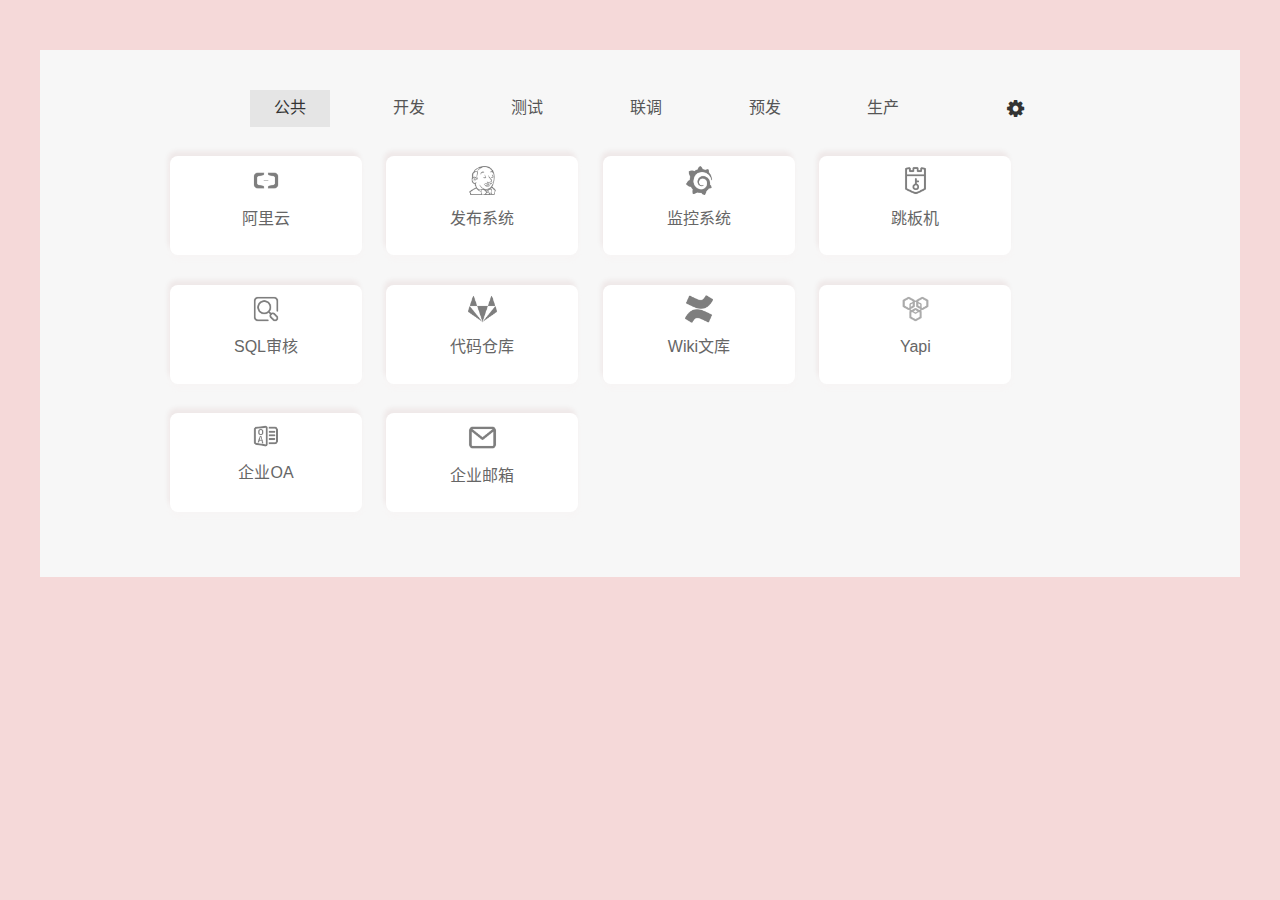
<file: index.html>
<html lang="zh-CN">

<head>
  <title>Alan导航</title>
  <meta charset="utf-8">
  <meta content="width=device-width,initial-scale=1,maximum-scale=1" name="viewport">
  <meta content="jsthon" name="author">
  <meta content="网站导航" name="description">
  <meta content="导航,常用网站" name="keywords">
  <link href="assets/img/common/icon_64.png" rel="shortcut icon" type="image/png">
  <link href="assets/img/common/icon_64.png" rel="apple-touch-icon">
  <!-- 合并css -->
  <link rel="stylesheet" href="assets/css/merge.min.css">
  <!-- <link rel="stylesheet" href="assets/css/coffee.min.css"> -->
</head>
<!-- 修改modal的模板 -->
<script type="text/template" id="modify_template">
    标题<input type="text" id="modify_title" class="text-field" placeholder="标题" value="{title}">
    描述<input type="text" id="modify_desc" class="text-field" placeholder="描述" value="{desc}">
    url<input type="text" id="modify_url" class="text-field" placeholder="https://" value="{url}">
    <select id="modify_tag" value={tag_value}>{tag_options}</select>
</script>
<!-- 在栏目名前加了个icon -->
<style>
  .info ul li img{
    width: 12px;
    height: 10px;
    position: relative;
    top: 11px;
    margin-right: 3px;
    opacity: 0.5;
  }
    .info ul li:first-child{
    /*background-color: red;*/
    overflow: hidden;
    width: auto;
  }
</style>

<body>
  <div id="site-main">
    <div id="jsi-flying-fish-container" class="container" style="width: 100%"></div>
    <div id="main-overlay" class=""></div>
    <!-- <header></header> -->
    <div class="works">
      <div class="work-link" style="opacity: 1;">
        <div class="container">
          <div class="tab">
            <span class="common active">公共</span>
            <span class="dev">开发</span>
            <span class="test">测试</span>
            <span class="sat">联调</span>
            <span class="pre">预发</span>
            <span class="prod">生产</span>
            <i class="icon-cog" id="setting-icon"></i>
          </div>
          <div class="info" style=""></div>
        </div>
      </div>
    </div>
    <select id="tmp_tag" style="display: none"></select>
    <div id="commonHtml" style="display: none">
      <div class="card-list">
        <div class="card-min cus-scroll">
          <div class="thumbnail">
            <div class="thumbnail"><img src="assets/img/common/ali.png" /></div>
            <div class="thumbnail">
              <a href="_" target="_blank">阿里云</a>
            </div>
          </div>
        </div>
        <div class="card-min cus-scroll">
          <div class="thumbnail">
            <div class="thumbnail"><img src="assets/img/common/jenkins.png" /></div>
            <a href="_" target="_blank">发布系统</a>
          </div>
        </div>
        <div class="card-min cus-scroll">
          <div class="thumbnail">
            <div class="thumbnail"><img src="assets/img/common/grafana.png" /></div>
            <a href="_" target="_blank">监控系统</a>
          </div>
        </div>
        <div class="card-min cus-scroll">
          <div class="thumbnail">
            <div class="thumbnail"><img src="assets/img/common/jumpserver.png" /></div>
            <a href="_" target="_blank">跳板机</a>
          </div>
        </div>
        <div class="card-min cus-scroll">
          <div class="thumbnail">
            <div class="thumbnail"><img src="assets/img/common/yearning.png" /></div>
            <a href="_" target="_blank">SQL审核</a>
          </div>
        </div>
        <div class="card-min cus-scroll">
          <div class="thumbnail">
            <div class="thumbnail"><img src="assets/img/common/gitlab.png" /></div>
            <a href="_" target="_blank">代码仓库</a>
          </div>
        </div>
        <div class="card-min cus-scroll">
          <div class="thumbnail">
            <div class="thumbnail"><img src="assets/img/common/confluence.png" /></div>
            <a href="_" target="_blank">Wiki文库</a>
          </div>
        </div>
        <div class="card-min cus-scroll">
          <div class="thumbnail">
            <div class="thumbnail"><img src="assets/img/common/yapi.png" /></div>
            <a href="_" target="_blank">Yapi</a>
          </div>
        </div>
        <div class="card-min cus-scroll">
          <div class="thumbnail">
            <div class="thumbnail"><img src="assets/img/common/oa.png" /></div>
            <a href="_" target="_blank">企业OA</a>
          </div>
        </div>
        <div class="card-min cus-scroll">
          <div class="thumbnail">
            <div class="thumbnail"><img src="assets/img/common/mail.png" /></div>
            <a href="_" target="_blank">企业邮箱</a>
          </div>
        </div>
      </div>
    </div>
    <div id="devHtml" style="display: none">
      <ul>
        <li>🥲开发环境</li>
        <li data-toggle="tooltip" title="Apollo" desc="Apollo">
          <a href="_" target="_blank">配置中心</a>
        </li>
        <li data-toggle="tooltip" title="Eureka" desc="Eureka">
          <a href="_" target="_blank">注册中心</a>
        </li>
        <li data-toggle="tooltip" title="xxl-Job" desc="xxl-Job">
          <a href="_" target="_blank">定时任务</a>
        </li>
        <li data-toggle="tooltip" title="KafkaManager" desc="KafkaManager">
          <a href="_" target="_blank">Kafka控制台</a>
        </li>
        <li data-toggle="tooltip" title="Pinpoint" desc="Pinpoint">
          <a href="_" target="_blank">链路追踪</a>
        </li>
        <li data-toggle="tooltip" title="ELK" desc="ELK">
          <a href="_" target="_blank">日志平台</a>
        </li>
      </ul>
      <ul>
        <li>-------------</li>
        <li data-toggle="tooltip" title="AlerterManager" desc="AlerterManager">
          <a href="_" target="_blank">告警列表</a>
        </li>
        <li data-toggle="tooltip" title="Consul" desc="Consul">
          <a href="_" target="_blank">监控注册中心</a>
        </li>
      </ul>
    </div>
    <div id="testHtml" style="display: none">
      <ul>
        <!-- <li><img src="assets/img/common/icon_64.png">测试环境</li> -->
        <li>🥱测试环境</li>
      </ul>
    </div>
    <div id="satHtml" style="display: none">
      <ul>
        <!-- <li><img src="assets/img/common/icon_64.png">测试环境</li> -->
        <li>😒联调环境</li>
      </ul>
    </div>
    <div id="preHtml" style="display: none">
      <ul>
        <!-- <li><img src="assets/img/common/icon_64.png">测试环境</li> -->
        <li>🤔预发环境</li>
      </ul>
    </div>
    <div id="prodHtml" style="display: none">
      <ul>
        <!-- <li><img src="assets/img/common/icon_64.png">测试环境</li> -->
        <li>😆生产环境</li>
      </ul>
    </div>
    <!-- <footer id=site-footer>
      <div class=container>
        <div class=copy>© <span id=current-year>
            <script>
            document.getElementById("current-year").innerHTML = (new Date).getFullYear()

            </script>
          </span>&nbsp;Alan导航<br><a href=http://beian.miit.gov.cn/ target=_blank>湘ICP备xxx号</a><br>
        </div>
        <div class=social>
          <a href=https://github.com/uuorb target=_blank class=social-link><i class=icon-github-circled></i></a>
        </div>
      </div>
    </footer> -->
  </div>
  <!-- 合并js -->
  <script src="assets/scripts/merge.min.js"></script>  
  <script src="assets/scripts/myIndex.js"></script>
  <script src="assets/scripts/index.js"></script>
  <script src="assets/scripts/main.js"></script>
</body>
<style>
@media only screen and (max-width: 767px) {
  #sidebar_search_box input[type=text] {
    width: calc(100%)
  }
}

</style>

</html>
</file>
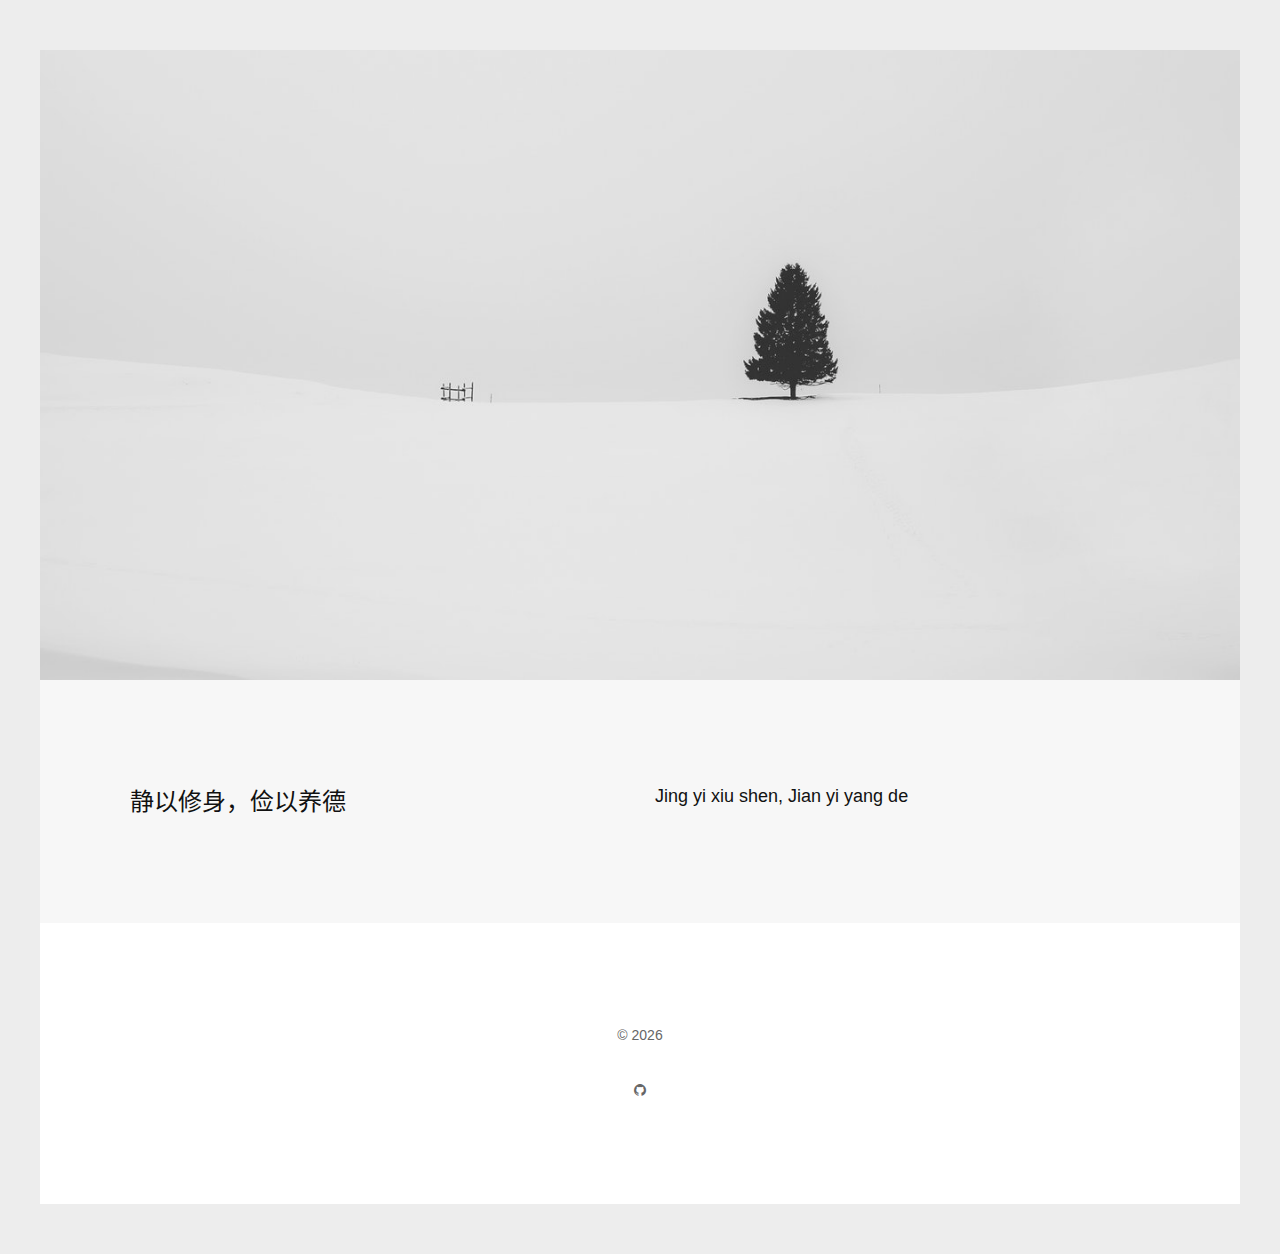
<file: about.html>
<!doctype html>
<html lang=zh-CN>
<title>About Alan</title>
<meta charset=utf-8>
<meta content="width=device-width,initial-scale=1,maximum-scale=1" name=viewport>
<meta content=jsthon name=author>
<meta content="About" name="description">
<meta content="bala,bala" name="keywords">
<link href="assets/css/style.css?v=q9s5du" rel=stylesheet>
<link href=assets/img/common/icon_64.png rel="shortcut icon" type=image/png> <link href=assets/img/common/icon_512.png rel=apple-touch-icon>
<div id=site-main>
  <div id=main-overlay></div>
  <header></header>
 <div>
    </div>
    <div class="hero" style="height: 682.5px;">
      <div class="hero-image imageBG" data-img="assets/img/index/thumb-1.jpg" style="background-size: cover; background-position: center center;"></div>
    </div>
    <div class="about grey-section">
      <div class="container">
        <div class="row">
          <div class="col-6 column">
            <h5>静以修身，俭以养德</h5>
            <!-- <h6>Jing yi xiu shen, Jian yi yang de</h6> -->
          </div>
          <div class="col-6 column">
            <h6>Jing yi xiu shen, Jian yi yang de</h6>
            <!-- <p>This a temp text</p> -->
          </div>
        </div>
      </div>
    </div>
  <footer id=site-footer>
    <div class=container>
      <div class=copy>© <span id=current-year>
          <script>
          document.getElementById("current-year").innerHTML = (new Date).getFullYear()

          </script>
        <!-- </span>&nbsp;备案信息<br><a href=http://beian.miit.gov.cn/ target=_blank>湘ICP备xxxx号</a></div> -->
      <div class=social>
        <a href=https://github.com/uuorb target=_blank class=social-link><i class=icon-github-circled></i></a>
    </div>
  </footer>
</div>
<script src="assets/scripts/main.js?v=v6ro80"></script>
</file>
<file: assets/css/style.css>
#modify_tag {
  border: 1px solid #d9d9d9;
  border-radius: 2px;
  border: 1px solid #ccc;
  /*padding-right:30px; */
  appearance: none;
  -moz-appearance: none;
  /* Firefox */
  -webkit-appearance: none;
  /* Safari and Chrome */
  background: url([data-uri])
    no-repeat 96% 57%;
  background-size: 3% 23%;
}

@media only screen and (max-width: 767px) {
  #sidebar_search_box input[type="text"] {
    width: calc(100%);
  }
}

#modify_tag::-ms-expand {
  display: none;
}

.note {
  float: right;
  background: #312c33;
  width: 10%;
  height: 40px;
  line-height: 40px;
  text-align: center;
  color: white;
  top: 20px;
  transform: translate(-50%, -50%);
  z-index: 999;
  cursor: pointer;
}

.card-list {
  width: 100%;
  text-align: center;
}

.card {
  overflow: hidden;
  overflow-y: auto;
  text-overflow: ellipsis;
  width: 45%;
  height: 40%;
  background: #ffffff;
  display: inline-block;
  margin: 20px 20px;
  border-radius: 12px;
  box-shadow: -2px -9px 20px rgb(115 7 7 / 6%), 0 6px 6px rgb(255 226 226 / 8%);
  box-sizing: border-box;
  padding: 30px;
  text-align: center;
}

.card-min {
  overflow: hidden;
  overflow-y: auto;
  text-overflow: ellipsis;
  width: 45%;
  height: 40%;
  background: #ffffff;
  display: inline-block;
  margin: 20px 20px;
  border-radius: 12px;
  box-shadow: -2px -9px 20px rgb(115 7 7 / 6%), 0 6px 6px rgb(255 226 226 / 8%);
  box-sizing: border-box;
  padding: 30px;
  text-align: center;
}

.thumbnail {
  margin: 0 0 20px;
}

.thumbnail img {
  max-height: 190px;
  zoom: 0.3;
  cursor: pointer;
  opacity: 0.5;
  transition: 0.5s;
  filter: url(assets/img/common/gray.svg#grayscale);

  -webkit-filter: grayscale(100%);
  -moz-filter: grayscale(100%);
  -ms-filter: grayscale(100%);
  -o-filter: grayscale(100%);
  filter: grayscale(100%);

  filter: gray;
}

.thumbnail img:hover {
  opacity: 1;
  -webkit-filter: grayscale(0%);
  -moz-filter: grayscale(0%);
  -ms-filter: grayscale(0%);
  -o-filter: grayscale(0%);
  filter: grayscale(0%);
}

.title {
  margin: 0 0 10px;
  /*color: #D18B49;  */
  color: #000;
  font-weight: bold;
  font-size: 24px;
  -webkit-transition: 0.5s ease;
  transition: 0.5s ease;
}

.description {
  /*height:40%;*/
  margin: 0 0 48px;
  text-align: left;
}

.description .description-item {
  border-bottom: 2px dashed #e5e5e5;
  padding: 10px;
  display: block;
}

.description .description-item * {
  display: inline;
  padding-right: 10px;
}

.description .description-item .description-item-title {
  -webkit-touch-callout: default;
  -webkit-touch-callout: default;
  -webkit-user-select: text;
  -khtml-user-select: text;
  -moz-user-select: text;
  -ms-user-select: text;
  user-select: text;
  font-weight: bold;
  font-size: 15px;
  color: #333;
}

.description .description-item .description-item-remain {
  float: right;
  font-size: 10px;
  text-align: center;
  padding-left: 10px;
  padding-right: 10px;
  color: #333;
  font-weight: bold;

  margin-top: 5px;
  border-radius: 5px;
  background: #e5e5e5;
}

.cus-scroll::-webkit-scrollbar {
  width: 10px;
  height: 10px;
}

.cus-scroll::-webkit-scrollbar-track {
  background: transparent;
  border-radius: 2px;
}

.cus-scroll::-webkit-scrollbar-thumb {
  background: transparent;
  /*border-radius:20px;*/
}

.cus-scroll::-webkit-scrollbar-thumb:hover {
  background: #333;
  border-radius: 10px;
}

.cus-scroll::-webkit-scrollbar-corner {
  background: #179a16;
}

.footer {
  display: -webkit-box;
  display: -webkit-flex;
  display: -ms-flexbox;
  display: flex;
  -webkit-box-orient: horizontal;
  -webkit-box-direction: normal;
  -webkit-flex-direction: row;
  -ms-flex-direction: row;
  flex-direction: row;
  -webkit-box-pack: justify;
  -webkit-justify-content: space-between;
  -ms-flex-pack: justify;
  justify-content: space-between;
  margin: 0 -12px -12px;
}

.text {
  position: absolute;
  top: 100%;
  left: 0;
  width: 100%;
  height: 0px;
  transition: 0.5s;
  overflow: hidden;
  outline: none;
  border: none;
  transition: 0.5s all;
}

.fa-times {
  position: absolute;
  top: calc(35%);
  left: 80%;
  font-size: 25px;
  transform: rotate(45deg);
  color: #fff;
  transition: 0.3s all;
  line-height: 50px;
}

#a {
  position: absolute;
  width: 40px;
  height: 40px;
  opacity: 0;
  right: 0px;
  z-index: 1;
  line-height: 50px;
}

.text textarea {
  height: 100%;
}

#a:checked ~ i {
  transform: rotate(270deg);
}

#a:checked ~ .text {
  height: 400px;
}

.noselect {
  -webkit-touch-callout: none;
  /* iOS Safari */
  -webkit-user-select: none;
  /* Chrome/Safari/Opera */
  -khtml-user-select: none;
  /* Konqueror */
  -moz-user-select: none;
  /* Firefox */
  -ms-user-select: none;
  /* Internet Explorer/Edge */
  user-select: none;
  /* Non-prefixed version, currently
  not supported by any browser */
}

@keyframes loading {
  to {
    -webkit-transform: rotate(360deg);
  }
}

@-webkit-keyframes loading {
  to {
    transform: rotate(360deg);
  }
}

html {
  overflow-y: scroll;
}

body {
  font-family: -apple-system, BlinkMacSystemFont, "Segoe UI", Roboto,
    "Helvetica Neue", Helvetica, "PingFang SC", "Hiragino Sans GB",
    "Microsoft YaHei", SimSun, sans-serif;
  color: #666;
  line-height: 1.8;
  background: #ededed;
  -webkit-transition: background-color 0.5s;
  transition: background-color 0.5s;
  -webkit-font-smoothing: antialiased;
}

*,
:after,
:before {
  margin: 0;
  padding: 0;
  outline: 0;
  border: 0;
  -webkit-box-sizing: border-box;
  -moz-box-sizing: border-box;
  box-sizing: border-box;
  -webkit-touch-callout: none;
  /* iOS Safari */
  -webkit-user-select: none;
  /* Chrome/Safari/Opera */
  -khtml-user-select: none;
  /* Konqueror */
  -moz-user-select: none;
  /* Firefox */
  -ms-user-select: none;
  /* Internet Explorer/Edge */
  user-select: none;
  /* Non-prefixed version, currently
  not supported by any browser */
}

::selection {
  color: #fff;
  background: #a5a5a5;
}

::-moz-selection {
  color: #fff;
  background: #a5a5a5;
}

.container {
  width: 85%;
  margin: 0 auto;
  position: relative;
}

.column {
  float: left;
  padding: 0 15px;
  position: relative;
}

.column:first-child {
  padding-left: 0;
}

.column:last-child {
  padding-right: 0;
}

.column.col-1 {
  width: 8.333%;
}

.column.col-2 {
  width: 16.666%;
}

.column.col-3 {
  width: 25%;
}

.column.col-4 {
  width: 33.333%;
}

.column.col-5 {
  width: 41.666%;
}

.column.col-6 {
  width: 50%;
}

.column.col-7 {
  width: 58.333%;
}

.column.col-8 {
  width: 66.666%;
}

.column.col-9 {
  width: 75%;
}

.column.col-10 {
  width: 83.333%;
}

.column.col-11 {
  width: 91.666%;
}

.column.col-12 {
  width: 100%;
}

.column.offset-by-1 {
  margin-left: 8.333%;
}

.column.offset-by-2 {
  margin-left: 16.666%;
}

.column.offset-by-3 {
  margin-left: 25%;
}

.column.offset-by-4 {
  margin-left: 33.333%;
}

.column.offset-by-5 {
  margin-left: 41.666%;
}

.column.offset-by-6 {
  margin-left: 50%;
}

.column.offset-by-7 {
  margin-left: 58.333%;
}

.column.offset-by-8 {
  margin-left: 66.666%;
}

.column.offset-by-9 {
  margin-left: 75%;
}

.column.offset-by-10 {
  margin-left: 83.333%;
}

.column.offset-by-11 {
  margin-left: 91.666%;
}

.row,
form,
p {
  margin-bottom: 30px;
}

#menu li:last-child,
.row:last-child,
form .row:last-child,
form:last-child,
h1:last-child,
h2:last-child,
h3:last-child,
h4:last-child,
h5:last-child,
h6:last-child,
p:last-child {
  margin-bottom: 0;
}

.clearfix::after,
.container::after,
.row::after {
  content: "";
  display: block;
  clear: both;
}

a {
  text-decoration: none;
  color: inherit;
  cursor: pointer;
  -webkit-tap-highlight-color: transparent;
}

a.link {
  color: #333;
}

a.link:hover {
  text-decoration: underline solid #333;
}

h1,
h2,
h3,
h4,
h5,
h6 {
  font-weight: 400;
  font-style: normal;
  color: #111;
  margin-bottom: 15px;
}

h1 {
  font-size: 50px;
}

h2 {
  font-size: 42px;
}

h3 {
  font-size: 36px;
}

h4 {
  font-size: 30px;
}

h5 {
  font-size: 24px;
}

h6 {
  font-size: 18px;
}

.headline .title.project-title,
form .row {
  margin-bottom: 30px;
}

input[type="email"],
input[type="number"],
input[type="password"],
input[type="search"],
input[type="tel"],
input[type="text"],
input[type="url"],
select {
  width: 100%;
  height: 46px;
  line-height: 26px;
  font-family: inherit;
  font-size: inherit;
  padding: 0 15px;
  color: #333;
  background: #fff;
  border-radius: 0;
  -webkit-appearance: none;
}

img,
textarea {
  max-width: 100%;
}

button,
input[type="button"],
input[type="reset"],
input[type="submit"],
textarea {
  height: 46px;
  font-family: inherit;
  font-size: inherit;
  border-radius: 0;
  -webkit-appearance: none;
}

textarea {
  width: 100%;
  line-height: 26px;
  background: #fff;
  min-height: 120px;
  color: #333;
  padding: 15px;
}

select {
  background-image: url('data:image/svg+xml;utf8,<svg xmlns="http://www.w3.org/2000/svg" width="9" height="12" viewBox="0 0 9 12"><path fill="#5e6c75" d="M0.722,4.823L-0.01,4.1,4.134-.01,4.866,0.716Zm7.555,0L9.01,4.1,4.866-.01l-0.732.726ZM0.722,7.177L-0.01,7.9,4.134,12.01l0.732-.726Zm7.555,0L9.01,7.9,4.866,12.01l-0.732-.726Z"/></svg>');
  background-repeat: no-repeat;
  background-position: right 1rem center;
}

button,
input[type="button"],
input[type="reset"],
input[type="submit"] {
  text-transform: uppercase;
  padding: 0 15px;
  cursor: pointer;
  color: #fff;
  background: #444;
  -webkit-transition: 0.2s;
  transition: 0.2s;
}

button:hover,
input[type="button"]:hover,
input[type="reset"]:hover,
input[type="submit"]:hover {
  background-color: #2d2d2d;
}

#menu li .submenu li a,
label {
  font-family: inherit;
  font-size: 14px;
}

label {
  display: block;
  text-transform: uppercase;
  font-weight: 600;
  margin-bottom: 15px;
  cursor: pointer;
}

img {
  vertical-align: middle;
}

.float-left {
  float: left;
}

.float-right {
  float: right;
}

#site-loading {
  width: 100%;
  height: 100%;
  position: fixed;
  top: 0;
  left: 0;
  z-index: 10;
  background: rgba(20, 21, 22, 0.7);
  -webkit-transition: all 0.7s cubic-bezier(0.7, 0.3, 0, 1) 0.3s;
  transition: all 0.7s cubic-bezier(0.7, 0.3, 0, 1) 0.3s;
}

#site-loading.hide {
  height: 0;
  visibility: hidden;
}

#nav-close,
.loader {
  width: 20px;
  height: 20px;
}

.loader {
  border-radius: 50%;
  border: 3px solid #fff;
  border-top: 3px solid transparent;
  bottom: 100px;
  left: 50%;
  margin-left: -10px;
  -webkit-animation: loading 0.7s linear infinite;
  animation: loading 0.7s linear infinite;
  -webkit-transition: all 0.3s ease-in-out;
  transition: all 0.3s ease-in-out;
  position: absolute;
}

#site-loading.hide .loader {
  bottom: -24px;
  visibility: hidden;
}

#site-nav {
  width: 35%;
  height: 100%;
  position: fixed;
  padding: 80px;
  top: 0;
  right: -35%;
  z-index: 10;
  background: #fff;
  -webkit-transition: all 0.5s cubic-bezier(0.7, 0.3, 0, 1);
  transition: all 0.5s cubic-bezier(0.7, 0.3, 0, 1);
}

#site-nav.nav-open {
  right: 0;
}

#nav-close {
  cursor: pointer;
  position: relative;
}

#nav-close::after,
#nav-close::before {
  content: "";
  width: 100%;
  height: 2px;
  background: #000;
  position: absolute;
  top: 50%;
  left: 0;
  margin-top: -1px;
  -webkit-transition: transform 0.2s ease 0.4s;
  transition: transform 0.2s ease 0.4s;
}

#site-nav.nav-open #nav-close::before {
  -webkit-transform: rotate(45deg);
  transform: rotate(45deg);
}

#site-nav.nav-open #nav-close::after {
  -webkit-transform: rotate(-45deg);
  transform: rotate(-45deg);
}

#menu {
  padding: 50px;
  list-style: none;
  text-align: right;
  line-height: 1;
}

#menu li {
  margin-bottom: 50px;
}

#menu li a,
#menu li span {
  position: relative;
  font-size: 24px;
  color: #444;
}

#menu li .submenu {
  list-style: none;
  position: relative;
  line-height: 1.6;
  margin-top: 10px;
}

#menu li .submenu li {
  margin-bottom: 0;
}

#menu li .submenu li a {
  color: #777;
}

#menu li .submenu li a:hover {
  color: #111;
}

#site-main {
  max-width: 1200px;
  margin: 50px auto;
  background: #fff;
}

#main-overlay {
  position: fixed;
  top: 0;
  right: 0;
  bottom: 0;
  left: 0;
  z-index: 9;
  background: rgba(20, 21, 22, 0.7);
  opacity: 0;
  visibility: hidden;
  -webkit-transition: all 0.5s ease-in-out;
  transition: all 0.5s ease-in-out;
}

#main-overlay.nav-open {
  opacity: 1;
  visibility: visible;
}

#site-header {
  height: 150px;
}

#header-logo {
  margin-top: 61px;
}

#header-logo .icon-logo {
  font-size: 18px;
  color: #111;
}

#burger,
#burger-icon {
  width: 20px;
  height: 14px;
}

#burger {
  margin-top: 68px;
  cursor: pointer;
  position: relative;
}

#burger-icon {
  position: absolute;
  top: 0;
  right: 0;
}

#burger-icon .icon-bar {
  width: 100%;
  height: 2px;
  position: absolute;
  right: 0;
  background: #111;
}

#burger-icon .icon-bar.top {
  top: 0;
}

#burger-icon .icon-bar.middle {
  top: 6px;
}

#burger-icon .icon-bar.bottom {
  bottom: 0;
  width: 70%;
}

.headline {
  text-align: center;
  padding: 130px 0;
}

.headline-content {
  max-width: 650px;
  margin: 0 auto;
}

.headline .title {
  font-size: 30px;
  color: #444;
  margin-bottom: 15px;
}

.headline .title:last-child {
  margin-bottom: 0;
}

.search-bar {
  padding: 40px 0 70px;
}

.search-tab {
  max-width: 650px;
  height: 33px;
  margin: 0 0 20px;
  display: flex;
  align-items: center;
  flex-direction: row;
  justify-content: space-between;
  border-bottom: 1px solid #e9e9e9;
  -webkit-tap-highlight-color: transparent;
}

.search-tab span {
  height: 32px;
  padding: 0 8px;
  display: inline-block;
  font-size: 16px;
  line-height: 1;
  opacity: 0.6;
  color: #444;
  border-bottom: 2px solid transparent;
  cursor: pointer;
  white-space: nowrap;
  overflow: hidden;
  -webkit-transition: all 0.2s ease-in;
  transition: all 0.2s ease-in;
}

.search-tab span.active,
.search-tab span:hover {
  opacity: 1;
  border-color: #838383;
}

.search-form input[type="search"] {
  max-width: 470px;
  width: 74%;
  background: #f5f5f5;
  overflow: hidden;
}

.search-form input[type="submit"] {
  max-width: 130px;
  width: 26%;
}

.hero {
  position: relative;
}

.entry-image,
.hero-image {
  position: absolute;
  top: 0;
  right: 0;
  bottom: 0;
  left: 0;
  z-index: 1;
}

.works {
  background: #f7f7f7;
}

.work-entry {
  overflow: hidden;
}

.work-entry .reveal {
  width: 100%;
  height: 100%;
}

.work-entry .content,
.work-entry .info {
  position: absolute;
  right: 0;
  left: 0;
  z-index: 1;
}

.work-entry .info {
  bottom: 0;
  background: rgba(20, 21, 22, 0.8);
  opacity: 0;
  -webkit-transition: all 0.3s ease-in-out;
  transition: all 0.3s ease-in-out;
  top: 0;
}

.work-entry:hover .info {
  opacity: 1;
}

.work-entry .content {
  top: 50%;
  text-align: center;
  padding: 0 50px;
  -webkit-transform: translatey(-50%);
  transform: translatey(-50%);
}

.work-entry .content .title {
  font-family: inherit;
  font-weight: 600;
  color: #fff;
  top: -15px;
}

.work-entry .content .cat {
  font-family: inherit;
  font-size: 14px;
  color: rgba(255, 255, 255, 0.7);
  top: 15px;
}

.work-entry .content .cat,
.work-entry .content .title {
  position: relative;
  opacity: 0;
  -webkit-transition: all 0.3s ease-in-out;
  transition: all 0.3s ease-in-out;
}

.work-entry:hover .content .cat,
.work-entry:hover .content .title {
  top: 0;
  opacity: 1;
}

.project-categories span {
  font-family: inherit;
  font-size: 14px;
  color: #b3b3b3;
  margin-right: 15px;
}

.project-categories span:last-child,
.social .social-link:last-child {
  margin-right: 0;
}

.work-link,
.work-link .tab span {
  -webkit-transition: all 0.2s ease-in;
}

.work-link {
  min-height: 500px;
  font-size: 16px;
  opacity: 0;
  padding: 40px 0 45px;
  transition: all 0.2s ease-in-out;
}

.work-link .container {
  width: 80%;
}

.work-link .tab {
  max-width: 780px;
  margin: 0 auto;
  padding-bottom: 19px;
  display: flex;
  align-items: center;
  flex-direction: row;
  justify-content: space-between;
  -webkit-tap-highlight-color: transparent;
}

.work-link .tab span {
  padding: 4px 24px;
  display: inline-block;
  color: #555;
  cursor: pointer;
  white-space: nowrap;
  overflow: hidden;
  transition: all 0.2s ease-in;
}

.work-link .info a:hover,
.work-link .tab span.active,
.work-link .tab span:hover {
  background: #e5e5e5;
  color: #333;
}

#setting-icon {
  margin-left: 40px;
  font-size: 20px;
  color: #333;
  cursor: pointer;
}

.work-link .info ul {
  line-height: 32px;
  list-style: none;
  overflow: hidden;
}

.work-link .info li {
  width: 12.5%;
  padding: 9px 0;
  float: left;
  display: inline-flex;
  justify-content: center;
  text-overflow: ellipsis;
  overflow: hidden;
  white-space: nowrap;
}

.work-link .info li:first-child {
  color: #999;
}

.work-link .info a {
  overflow: hidden;
  padding: 0 10px;
  -webkit-transition: all 0.1s ease-in;
  transition: all 0.1s ease-in;
  text-overflow: ellipsis;
}

#site-footer {
  text-align: center;
  padding: 100px 0;
}

.copy {
  font-size: 14px;
}

.social {
  margin-top: 30px;
}

.social .social-link {
  margin-right: 30px;
}

.social .social-link:hover {
  color: #2d2d2d;
}

.grey-section {
  padding: 100px 0;
  background: #f7f7f7;
}

.small-title {
  text-transform: uppercase;
  font-family: inherit;
  font-size: 12px;
  font-weight: 600;
  margin-bottom: 15px;
}

.reveal {
  position: relative;
  top: 100px;
  opacity: 0;
  -webkit-transition: all 0.5s ease;
  transition: all 0.5s ease;
}

.reveal.reveal-in {
  top: 0;
  opacity: 1;
}

@media screen and (max-width: 1505px) {
  #jsi-flying-fish-container {
    display: none;
  }
}

@media screen and (max-width: 1114px) {
  .card {
    width: 90%;
    padding: 20px;
  }

  .container {
    width: 90%;
  }

  #site-main {
    margin: 0;
  }

  iframe {
    width: 100%;
    height: 580px;
  }
}

@media screen and (max-width: 768px) {
  .card {
    width: 90%;
    padding: 20px;
  }

  .container {
    width: 70%;
  }

  .column {
    width: 100% !important;
    margin: 0 0 30px !important;
    padding: 0;
  }

  .column:last-child {
    margin-bottom: 0;
  }

  #site-header {
    height: 90px;
  }

  #header-logo {
    margin-top: 36px;
  }

  #burger {
    margin-top: 43px;
  }

  #site-nav {
    width: 80%;
    right: -80%;
  }

  .headline-content {
    max-width: 100%;
  }

  .search-bar {
    padding-bottom: 60px;
  }

  .search-tab span {
    font-size: 15px;
  }

  .work-link {
    padding: 30px 0;
    font-size: 14px;
  }

  .work-link .container {
    width: 85%;
  }

  .work-link .tab {
    padding-bottom: 9px;
  }

  .work-link .tab span {
    padding: 2px 12px;
  }

  form .row,
  form .row .column {
    margin-bottom: 15px !important;
  }

  form .row .column:last-child,
  form .row:last-child {
    margin-bottom: 0 !important;
  }

  iframe {
    width: 100%;
    height: 440px;
  }
}

@media screen and (max-width: 480px) {
  .card {
    width: 90%;
    padding: 20px;
  }

  .note {
    display: none;
  }

  #jsi-flying-fish-container {
    display: none;
  }

  .container {
    width: 90%;
  }

  #site-nav {
    padding: 30px;
  }

  #menu {
    padding: 30px 0 0;
  }

  #menu li h4 {
    font-size: 26px;
  }

  #menu li span {
    font-size: 18px;
  }

  iframe {
    width: 100%;
    height: 200px;
  }

  #setting-icon {
    margin-left: 0;
    padding-bottom: 6px;
    line-height: 25px;
  }

  .work-link .tab span {
    padding: 0 0 4px;
    border-bottom: 2px solid transparent;
  }

  .work-link .tab span.active,
  .work-link .tab span:hover {
    background: 0 0;
    border-bottom: 2px solid #838383;
  }

  .work-link .info ul {
    padding: 6px 0;
    border-bottom: 1px solid #eaeaea;
  }

  .work-link .info ul:last-child {
    border-bottom: none;
  }

  .work-link .info li {
    width: 25%;
    padding: 0;
  }

  #site-footer {
    padding: 50px 0;
  }

  .social .social-link {
    margin-right: 20px;
  }
}

@font-face {
  font-family: "fontello";
  src: url(../font/fontello.eot?87979415);
  src: url(../font/fontello.eot?87979415#iefix) format("embedded-opentype"),
    url(../font/fontello.woff2?87979415) format("woff2"),
    url(../font/fontello.woff?87979415) format("woff"),
    url(../font/fontello.ttf?87979415) format("truetype"),
    url(../font/fontello.svg?87979415#fontello) format("svg");
  font-weight: 400;
  font-style: normal;
}

[class*=" icon-"]:before,
[class^="icon-"]:before {
  font-family: "fontello";
  font-style: normal;
  font-weight: 400;
  speak: none;
  display: inline-block;
  text-decoration: inherit;
  width: 1em;
  margin-right: 0.2em;
  text-align: center;
  font-variant: normal;
  text-transform: none;
  line-height: 1em;
  margin-left: 0.2em;
  -webkit-font-smoothing: antialiased;
  -moz-osx-font-smoothing: grayscale;
}

.icon-cog:before {
  content: "\e801";
}

.icon-weibo:before {
  content: "\e802";
}

.icon-zhihu:before {
  content: "\e803";
}

.icon-github-circled:before {
  content: "\e804";
}

.icon-home:before {
  content: "\e805";
}

.logo-img:hover {
  color: #000;
}

.logo-img {
  transition: 0.5s;
  cursor: pointer;
  height: 40px;
  width: 40px;
  color: #cc9c9c;
  font-size: 18px;
  font-weight: bolder;
  border-radius: 50%;
  text-align: center;
  line-height: 40px;
}
</file>
<file: assets/css/merge.min.css>
@media only screen and (max-width: 767px) {
  #sidebar_search_box input[type="text"] {
    width: calc(100%);
  }
}
.dialogify {
  display: none;
  position: absolute;
  top: 50%;
  bottom: auto;
  left: 50%;
  right: auto;
  -webkit-transform: translate(-50%, -50%);
  transform: translate(-50%, -50%);
  margin: auto;
  max-width: 1100px;
  min-width: 360px;
  max-height: 100vh;
  background-color: #fff;
  font-size: 14px;
  color: #464646;
  border: 0;
  border-radius: 4px;
  overflow: auto;
  box-shadow: 0 3px 4px rgba(0, 0, 0, 0.1), 0 1px 8px rgba(0, 0, 0, 0.05),
    0 2px 20px rgba(0, 0, 0, 0.1);
  z-index: 2;
  padding: 0;
  line-height: 100%;
}
.dialogify[open] {
  display: block;
}
.dialogify.fixed {
  position: fixed;
  top: 50%;
  left: 50%;
  -webkit-transform: translate(-50%, -50%);
  transform: translate(-50%, -50%);
}
.dialogify p {
  line-height: 1.5;
}
.dialogify.pixel-style:before {
  content: "";
  display: block;
  position: absolute;
  top: 9px;
  bottom: 9px;
  left: -9px;
  right: -9px;
  background: #fff;
  z-index: -1;
}
.dialogify.pixel-style:after {
  content: "";
  display: block;
  position: absolute;
  top: 4px;
  bottom: 4px;
  left: -5px;
  right: -5px;
  background-color: #fff;
  background-image: url(../forum/box-corner.png);
  background-repeat: no-repeat;
  background-position: -17px 100%;
  z-index: -1;
}
.dialogify > div {
  background-repeat: no-repeat;
  background-position: right bottom;
}
.dialogify > div:after {
  content: "";
  position: absolute;
  bottom: 0;
  left: 0;
  width: 20px;
  height: 21px;
  -webkit-transform: rotate(90deg);
  transform: rotate(90deg);
  background-size: 20px;
  background-repeat: no-repeat;
  opacity: 0.7;
}
.dialogify > div hr {
  border: 0;
  height: 1px;
  background: #e0e6e8;
}
.dialogify .dialogify__body {
  min-height: 40px;
  zoom: 1;
}
.dialogify .dialogify__body:after {
  clear: both;
  content: ".";
  display: block;
  width: 0;
  height: 0;
  visibility: hidden;
}
.dialogify .dialogify__content {
  padding: 22px 28px 20px 24px;
  box-sizing: border-box;
}
.dialogify .dialogify__content-box {
  margin: 20px auto;
}
.dialogify .dialogify__maxheight {
  max-height: 400px;
  overflow-y: scroll;
  overflow-x: hidden;
}
.dialogify .dialogify__autowidth {
  max-width: 1100px;
  min-width: 560px;
}
.dialogify .dialogify__fixedwidth {
  max-width: 560px;
}
.dialogify .dialog__maxheight {
  max-height: 400px;
  overflow-y: auto;
}
.dialogify .dialogify__close {
  position: absolute;
  top: 8px;
  right: 8px;
  color: #00555f;
}
.dialogify .dialogify__close img {
  width: 36px;
  height: 36px;
  opacity: 1;
}
.dialogify .dialogify__close:hover {
  cursor: pointer;
}
.dialogify .dialogify__close:hover img {
  opacity: 1;
}
.dialogify img.dialogify-ajax-loading {
  position: absolute;
  left: 50%;
  top: 50%;
  width: 24px;
  height: 24px;
  -webkit-transform: translateX(-50%);
  transform: translateX(-50%);
}
.dialogify a:focus {
  outline: 0;
  text-decoration: none;
}
.dialogify .btn-danger {
  box-shadow: 0 16px 26px -10px rgba(244, 67, 54, 0.56),
    0 4px 25px 0 rgba(0, 0, 0, 0.12), 0 8px 10px -5px rgba(244, 67, 54, 0.2);
}
.dialogify .btn-box {
  margin-top: 20px;
  clear: both;
}
.dialogify .btn-box .btn-insert {
  margin-left: 8px;
  margin-right: 3px;
}
.dialogify .btn-box .check-group {
  float: left;
  margin-top: 8px;
}
.dialogify .btn-box .check-group input[type="checkbox"] + label h6 {
  font-size: 13px;
  color: #a6a6a6;
}
.dialogify .btn-box .check-group input[type="checkbox"] + label a {
  color: #117e96;
}
.dialogify .btn-box .check-group input[type="checkbox"] + label a:hover {
  color: #126e7d;
  text-decoration: none;
  transition: all 0.3s;
}
.dialogify .btn-box .float-left {
  margin-left: 0;
}
.dialogify .btn-box .float-left a {
  margin-left: 0;
}
.dialogify .btn-box .post__text-small {
  font-weight: 400;
}
.dialogify .link-form__actions {
  margin-top: 10px;
  float: right;
  width: 100%;
}
.dialogify .btn {
  display: inline-block;
  border: 1px solid transparent;
  border-radius: 3px;
  padding: 5px 12px;
  height: auto;
  font-size: 14px;
  line-height: 1.5;
  letter-spacing: 1px;
  cursor: pointer;
  background-color: #e5e5e5;
  color: #a6a6a6;
  outline: 0;
  text-decoration: none;
}
.dialogify .btn:hover {
  background: #dcdcdc;
  color: #a6a6a6;
}
.dialogify .btn.is-disabled {
  opacity: 0.5;
  box-shadow: inset 0 1px 1px rgba(0, 0, 0, 0.2);
  cursor: not-allowed !important;
}
.dialogify .btn.is-disabled:hover {
  -webkit-animation: 0.3s shake;
  animation: 0.3s shake;
}
@-webkit-keyframes shake {
  0% {
    -webkit-transform: rotate(1.5deg);
    transform: rotate(1.5deg);
  }
  50% {
    -webkit-transform: rotate(-2deg);
    transform: rotate(-2deg);
  }
  70% {
    -webkit-transform: rotate(1.5deg);
    transform: rotate(1.5deg);
  }
  100% {
    -webkit-transform: rotate(0);
    transform: rotate(0);
  }
}
@keyframes shake {
  0% {
    -webkit-transform: rotate(1.5deg);
    transform: rotate(1.5deg);
  }
  50% {
    -webkit-transform: rotate(-2deg);
    transform: rotate(-2deg);
  }
  70% {
    -webkit-transform: rotate(1.5deg);
    transform: rotate(1.5deg);
  }
  100% {
    -webkit-transform: rotate(0);
    transform: rotate(0);
  }
}
.dialogify .btn.btn-primary {
  background-color: #000;
  color: #fff;
}
.dialogify .btn.btn-primary:hover {
  background-color: #126e7d;
}
.dialogify .btn.btn-danger {
  background-color: #f44336;
  color: #fff;
}
.dialogify .btn.btn-danger:hover {
  background: #de2427;
}
.dialogify .btn.btn-danger.is-disabled:hover {
  background-color: #f44336;
}
.dialogify h5.dialogify_title {
  font-size: 18px;
  color: #00555f;
  line-height: 1;
  margin: 0 0 18px;
  font-weight: 400;
}
.dialogify h5.dialogify_title img {
  width: 12px;
  height: 10px;
  position: relative;
  top: -2px;
  margin-right: 3px;
}
.dialogify h5.dialogify_title .post__text-small img {
  width: 12px;
  height: 12px;
  top: -1px;
}
.dialogify hr {
  background: #e0e6e8;
  border: 0;
  height: 1px;
  width: 100%;
  margin-bottom: 15px;
}
.dialogify .text-right {
  text-align: right;
}
.dialogify .text-center {
  text-align: center;
}
.dialogify .text-left {
  text-align: left;
}
.dialogify .text-field {
  margin: 10px 0;
  border: 1px solid #d9d9d9;
  border-radius: 3px;
  padding: 8px;
  box-sizing: border-box;
  width: 100%;
  background-color: #fff;
  font-size: 14px;
  color: #00555f;
}
.dialogify .text-field:focus,
.dialogify .text-field:hover {
  outline: 0;
  border-color: #000;
}
.dialogify .text-field:-moz-placeholder,
.dialogify .text-field:-ms-input-placeholder,
.dialogify .text-field::-moz-placeholder,
.dialogify .text-field::-webkit-input-placeholder {
  color: #b3b3b3 !important;
}
.dialogify .text-field.is-error {
  border-color: #de2427;
  color: #de2427;
}
.dialogify textarea.text-field {
  resize: none;
  min-height: 100px;
  line-height: 1.5;
  font-size: 14px;
  overflow: auto;
}
dialog::-webkit-backdrop {
  background: #000;
  opacity: 0.7;
}
dialog::backdrop {
  background: #000;
  opacity: 0.7;
}
dialog + .backdrop {
  position: fixed;
  top: 0;
  left: 0;
  right: 0;
  bottom: 0;
  background: #000;
  opacity: 0.7;
}
.basicContext,
.basicContext * {
  box-sizing: border-box;
}
.basicContextContainer {
  position: fixed;
  width: 100%;
  height: 100%;
  top: 0;
  left: 0;
  z-index: 1000;
  -webkit-tap-highlight-color: transparent;
}
.basicContext {
  position: absolute;
  opacity: 0;
  -moz-user-select: none;
  -webkit-user-select: none;
  -ms-user-select: none;
  user-select: none;
}
.basicContext__item {
  cursor: pointer;
}
.basicContext__item--separator {
  float: left;
  width: 100%;
  height: 1px;
  cursor: default;
}
.basicContext__item--disabled {
  cursor: default;
}
.basicContext__data {
  min-width: 140px;
  padding-right: 20px;
  text-align: left;
  white-space: nowrap;
}
.basicContext__icon {
  display: inline-block;
}
.basicContext--scrollable {
  height: 100%;
  -webkit-overflow-scrolling: touch;
  overflow-y: auto;
}
.basicContext--scrollable .basicContext__data {
  min-width: 160px;
}
.basicContext {
  padding: 6px 0;
  background-color: #fff;
  box-shadow: 0 2px 15px rgba(0, 0, 0, 0.2), 0 0 0 1px #eee;
  border-radius: 3px;
}
.basicContext__item {
  margin-bottom: 2px;
}
.basicContext__item--separator {
  margin: 4px 0;
  background-color: #eee;
}
.basicContext__item--disabled {
  opacity: 0.5;
}
.basicContext__item:last-child {
  margin-bottom: 0;
}
.basicContext__data {
  padding: 6px 14px;
  color: #666;
}
.basicContext__item:not(.basicContext__item--disabled):hover.basicContext__data {
  color: #4393e6;
  background-color: rgba(67, 147, 230, 0.1);
}
.basicContext__item:not(.basicContext__item--disabled):active.basicContext__data {
  color: #1d79d9;
  background-color: rgba(67, 147, 230, 0.15);
}
.basicContext__icon {
  margin-right: 8px;
  width: 12px;
  text-align: center;
}
.jt-backdrop {
  position: fixed;
  z-index: 999998;
  top: 0;
  left: 0;
  width: 100%;
  height: 100%;
}
.jt-backdrop.jt-black-backdrop {
  background: rgba(0, 0, 0, 0.5);
}
.jt-backdrop.jt-white-backdrop {
  background: rgba(255, 255, 255, 0.5);
}
.jt-blurred-body > :not(.jtippy) {
  -webkit-filter: blur(2px);
  filter: blur(2px);
}
.jtippy {
  position: absolute;
  z-index: 999999;
  background: #444;
  border-radius: 5px;
  padding: 10px;
  box-sizing: border-box;
  -moz-box-sizing: border-box;
  -webkit-box-sizing: border-box;
  top: 0;
  left: 0;
}
.jt-centered {
  position: fixed;
  top: 50%;
  left: 50%;
}
.jt-title {
  margin: 5px 20px 5px 10px;
  font-size: 1em;
  line-height: 1.6em;
  text-align: center;
  color: #fff;
  font-weight: 800;
  white-space: nowrap;
}
.jt-arrow {
  border: 15px solid rgba(232, 232, 232, 0);
  content: "";
  height: 0;
  width: 0;
  position: absolute;
  pointer-events: none;
  margin-left: -15px;
}
.jt-arrow-top {
  border-bottom-color: #444;
  bottom: 100%;
  left: 50%;
  top: auto;
  right: auto;
}
.jt-arrow-bottom {
  border-top-color: #444;
  top: 100%;
  left: 50%;
  bottom: auto;
  right: auto;
}
.jt-arrow-left,
.jt-arrow-right {
  bottom: auto;
  border-width: 15px;
  top: 50%;
  margin-top: -15px;
}
.jt-arrow-left {
  border-right-color: #444;
  left: -14px;
  right: auto;
}
.jt-arrow-right {
  border-left-color: #444;
  right: -29px;
  left: auto;
}
.jt-arrow-hug-left {
  left: 30px;
  right: auto;
}
.jt-arrow-hug-right {
  right: 30px;
  left: auto;
}
.jt-arrow-hug-left.jt-arrow-super-hug {
  left: 15px;
  right: auto;
}
.jt-arrow-hug-right.jt-arrow-super-hug {
  right: 1px;
  left: auto;
}
.jt-arrow-top.jt-arrow-hug-left.jt-arrow-super-hug,
.jt-arrow-top.jt-arrow-hug-right.jt-arrow-super-hug {
  top: -30px;
}
.jt-arrow-bottom.jt-arrow-hug-left.jt-arrow-super-hug,
.jt-arrow-bottom.jt-arrow-hug-right.jt-arrow-super-hug {
  top: auto;
  bottom: -30px;
}
.jt-tiny .jt-arrow-hug-left.jt-arrow-super-hug,
.jt-tiny .jt-arrow-hug-right.jt-arrow-super-hug {
  bottom: -21px;
}
.jt-black-theme .jt-arrow-top.jt-arrow-hug-left.jt-arrow-super-hug,
.jt-black-theme .jt-arrow-top.jt-arrow-hug-right.jt-arrow-super-hug {
  top: -27px;
}
.jt-black-theme .jt-arrow-bottom.jt-arrow-hug-left.jt-arrow-super-hug,
.jt-black-theme .jt-arrow-bottom.jt-arrow-hug-right.jt-arrow-super-hug {
  bottom: -28px;
}
.jt-white-theme {
  background: #fff;
  border: 2px solid #e4e4e4;
}
.jt-white-theme .jt-title {
  color: #333;
}
.jt-white-theme .jt-arrow-top {
  border-bottom-color: #e4e4e4;
}
.jt-white-theme .jt-arrow-bottom {
  border-top-color: #e4e4e4;
}
.jt-white-theme .jt-arrow-left {
  border-right-color: #e4e4e4;
}
.jt-white-theme .jt-arrow-right {
  border-left-color: #e4e4e4;
}
.jt-lt-gray-theme {
  background: #f3f3f3;
  border: 2px solid #e4e4e4;
}
.jt-lt-gray-theme .jt-title {
  color: #212529;
}
.jt-blue-theme .jt-title,
.jt-green-theme .jt-title,
.jt-red-theme .jt-title {
  color: #fff;
}
.jt-lt-gray-theme .jt-arrow-top {
  border-bottom-color: #e4e4e4;
}
.jt-lt-gray-theme .jt-arrow-bottom {
  border-top-color: #e4e4e4;
}
.jt-lt-gray-theme .jt-arrow-left {
  border-right-color: #e4e4e4;
}
.jt-lt-gray-theme .jt-arrow-right {
  border-left-color: #e4e4e4;
}
.jt-green-theme {
  background: #3dae4e;
  border: 2px solid #3dae4e;
}
.jt-green-theme .jt-arrow-top {
  border-bottom-color: #3dae4e;
}
.jt-green-theme .jt-arrow-bottom {
  border-top-color: #3dae4e;
}
.jt-green-theme .jt-arrow-left {
  border-right-color: #3dae4e;
}
.jt-green-theme .jt-arrow-right {
  border-left-color: #3dae4e;
}
.jt-red-theme {
  background: #dc3545;
  border: 2px solid #dc3545;
}
.jt-red-theme .jt-arrow-top {
  border-bottom-color: #dc3545;
}
.jt-red-theme .jt-arrow-bottom {
  border-top-color: #dc3545;
}
.jt-red-theme .jt-arrow-left {
  border-right-color: #dc3545;
}
.jt-red-theme .jt-arrow-right {
  border-left-color: #dc3545;
}
.jt-blue-theme {
  background: #008fe4;
  border: 2px solid #008fe4;
}
.jt-blue-theme .jt-arrow-top {
  border-bottom-color: #008fe4;
}
.jt-blue-theme .jt-arrow-bottom {
  border-top-color: #008fe4;
}
.jt-blue-theme .jt-arrow-left {
  border-right-color: #008fe4;
}
.jt-blue-theme .jt-arrow-right {
  border-left-color: #008fe4;
}
.jt-large {
  font-size: 18px;
}
.jt-medium {
  font-size: 14px;
}
.jt-small {
  font-size: 12px;
  padding: 5px;
}
.jt-small .jt-title {
  margin: 2px 8px;
  line-height: 1.9em;
}
.jt-tiny {
  padding: 2px 5px;
  font-size: 10px;
}
.jt-tiny .jt-title {
  margin: 4px 7px;
}
.jt-tiny .jt-button {
  margin: 0 3px;
}
.jt-tiny .jt-arrow {
  border-width: 10px;
  margin-left: -10px;
}
.jt-tiny .jt-arrow-left {
  left: -10px;
  margin-top: -10px;
}
.jt-tiny .jt-arrow-right {
  right: -20px;
  margin-top: -10px;
}
.jt-tiny .jt-arrow-bottom.jt-arrow-hug-left.jt-arrow-super-hug,
.jt-tiny .jt-arrow-top.jt-arrow-hug-left.jt-arrow-super-hug {
  left: 11px;
}
.jt-tiny .jt-arrow-bottom.jt-arrow-hug-right.jt-arrow-super-hug,
.jt-tiny .jt-arrow-top.jt-arrow-hug-right.jt-arrow-super-hug {
  right: 1px;
}
.jt-tiny.jt-white-theme .jt-arrow-top.jt-arrow-hug-left.jt-arrow-super-hug,
.jt-tiny.jt-white-theme .jt-arrow-top.jt-arrow-hug-right.jt-arrow-super-hug {
  top: -18px;
}
.jt-tiny.jt-white-theme .jt-arrow-bottom.jt-arrow-hug-left.jt-arrow-super-hug,
.jt-tiny.jt-white-theme .jt-arrow-bottom.jt-arrow-hug-right.jt-arrow-super-hug {
  bottom: -21px;
}
.jt-tiny.jt-black-theme .jt-arrow-bottom.jt-arrow-hug-left.jt-arrow-super-hug,
.jt-tiny.jt-black-theme .jt-arrow-bottom.jt-arrow-hug-right.jt-arrow-super-hug {
  bottom: -18px;
}
.growl-notification {
  background: #fff;
  border-radius: 4px;
  box-shadow: 0 0 30px 0 rgba(0, 0, 0, 0.1);
  min-height: 56px;
  position: fixed;
  width: 320px;
  z-index: 1056;
}
.growl-notification:before {
  border-radius: 4px 0 0 4px;
  bottom: 0;
  content: "";
  left: 0;
  position: absolute;
  top: 0;
  width: 4px;
}
.growl-notification__progress {
  border-radius: 4px 4px 0 0;
  display: none;
  height: 4px;
}
.growl-notification__progress.is-visible {
  display: flex;
}
.growl-notification__progress-bar {
  border-radius: 4px 4px 0 0;
  height: 4px;
  width: 0;
}
.growl-notification__body {
  align-items: center;
  display: flex;
  min-height: 56px;
  padding: 13px 25px;
}
.growl-notification__buttons {
  border-top: 1px solid rgba(0, 0, 0, 0.1);
  display: none;
}
.growl-notification__buttons.is-visible {
  display: flex;
}
.growl-notification__button {
  align-items: center;
  color: #000;
  display: flex;
  flex-grow: 1;
  font-size: 14px;
  font-weight: 600;
  justify-content: center;
  min-height: 39px;
  min-width: 50%;
  text-align: center;
}
.growl-notification__button:hover {
  background: rgba(0, 0, 0, 0.02);
  color: #000;
  text-decoration: none;
}
.growl-notification__button--cancel,
.growl-notification__button--cancel:hover {
  color: #ff0048;
}
.growl-notification__button + .growl-notification__button {
  border-left: 1px solid rgba(0, 0, 0, 0.1);
}
.growl-notification__close {
  cursor: pointer;
  font-size: 12px;
  line-height: 12px;
  position: absolute;
  right: 8px;
  top: 8px;
  transition: color 0.1s;
}
.growl-notification__close-icon {
  background-image: url("data:image/svg+xml;charset=utf8,%3C?xml version='1.0' encoding='utf-8'?%3E%3C!-- Generator:Adobe Illustrator 19.1.0,SVG Export Plug-In . SVG Version:6.00 Build 0)--%3E%3Csvg version='1.1' xmlns='http://www.w3.org/2000/svg' xmlns:xlink='http://www.w3.org/1999/xlink' x='0px' y='0px' width='24px' height='24px' viewBox='0 0 24 24' enable-background='new 0 0 24 24' xml:space='preserve'%3E%3Cg id='Bounding_Boxes'%3E%3Cpath fill='none' d='M0,0h24v24H0V0z'/%3E%3C/g%3E%3Cg id='Outline_1_'%3E%3Cpath d='M19,6.41L17.59,5L12,1.59L6.41,5L5,6.41L1.59,12L5,17.59L6.41,19L12,13.41L17.59,19L19,17.59L13.41,12L19,6.41z'/%3E%3C/g%3E%3C/svg%3E");
  background-repeat: no-repeat;
  background-size: 100%;
  display: inline-flex;
  height: 18px;
  opacity: 0.4;
  width: 18px;
}
.growl-notification__close-icon:hover {
  opacity: 0.6;
}
.growl-notification--closed {
  z-index: 1055;
}
.growl-notification__title {
  color: #000;
  font-size: 18px;
  font-weight: 600;
  margin-top: -2px;
}
.growl-notification__desc {
  color: #000;
}
.growl-notification__title + .growl-notification__desc {
  color: rgba(0, 0, 0, 0.6);
}
.growl-notification--close-on-click {
  cursor: pointer;
}
.growl-notification--default:before {
  background: #b2b2b2;
}
.growl-notification--default .growl-notification__progress {
  background: hsla(0, 0, 69.8%, 0.15);
}
.growl-notification--default .growl-notification__progress-bar {
  background: hsla(0, 0, 69.8%, 0.3);
}
.growl-notification--info:before {
  background: #269af1;
}
.growl-notification--info .growl-notification__progress {
  background: rgba(38, 154, 241, 0.15);
}
.growl-notification--info .growl-notification__progress-bar {
  background: rgba(38, 154, 241, 0.3);
}
.growl-notification--success:before {
  background: #8bc34a;
}
.growl-notification--success .growl-notification__progress {
  background: rgba(139, 195, 74, 0.15);
}
.growl-notification--success .growl-notification__progress-bar {
  background: rgba(139, 195, 74, 0.3);
}
.growl-notification--warning:before {
  background: #ffc107;
}
.growl-notification--warning .growl-notification__progress {
  background: rgba(255, 193, 7, 0.15);
}
.growl-notification--warning .growl-notification__progress-bar {
  background: rgba(255, 193, 7, 0.3);
}
.growl-notification--danger:before,
.growl-notification--error:before {
  background: #ff3d00;
}
.growl-notification--danger .growl-notification__progress,
.growl-notification--error .growl-notification__progress {
  background: rgba(255, 61, 0, 0.15);
}
.growl-notification--danger .growl-notification__progress-bar,
.growl-notification--error .growl-notification__progress-bar {
  background: rgba(255, 61, 0, 0.3);
}
.growl-notification--image {
  width: 420px;
}
.growl-notification__image {
  background-position: 50%;
  background-repeat: no-repeat;
  height: 46px;
  margin-right: 17px;
  min-width: 40px;
}
.growl-notification__image--custom {
  background: 0 0 !important;
  height: auto;
}
.growl-notification--default .growl-notification__image {
  background-image: url([data-uri]);
}
.growl-notification--info .growl-notification__image {
  background-image: url([data-uri]);
}
.growl-notification--success .growl-notification__image {
  background-image: url([data-uri]);
}
.growl-notification--warning .growl-notification__image {
  background-image: url([data-uri]);
}
.growl-notification--danger .growl-notification__image,
.growl-notification--error .growl-notification__image {
  background-image: url([data-uri]);
  background-size: 90%;
}
.growl-notification.position-bottom-right.animation-slide-in,
.growl-notification.position-top-right.animation-slide-in {
  animation: position-right-slide-in 0.2s forwards;
  transform: translateX(100%);
}
.growl-notification.position-bottom-right.animation-slide-out,
.growl-notification.position-top-right.animation-slide-out {
  animation: position-right-slide-out 0.2s forwards;
  margin-right: -20px;
  transform: translateX(0);
}
.growl-notification.position-top-center.animation-slide-in {
  animation: position-top-slide-in 0.2s forwards;
  transform: translateY(-100%);
}
.growl-notification.position-top-center.animation-slide-out {
  animation: position-top-slide-out 0.2s forwards;
  margin-top: -20px;
  transform: translateY(0);
}
.growl-notification.position-bottom-center.animation-slide-in {
  animation: position-bottom-slide-in 0.2s forwards;
  transform: translateY(100%);
}
.growl-notification.position-bottom-center.animation-slide-out {
  animation: position-bottom-slide-out 0.2s forwards;
  margin-bottom: -20px;
  transform: translateY(0);
}
.growl-notification.position-bottom-left.animation-slide-in,
.growl-notification.position-top-left.animation-slide-in {
  animation: position-left-slide-in 0.2s forwards;
  transform: translateX(-100%);
}
.growl-notification.position-bottom-left.animation-slide-out,
.growl-notification.position-top-left.animation-slide-out {
  animation: position-left-slide-out 0.2s forwards;
  margin-left: -20px;
  transform: translateX(0);
}
.growl-notification.position-top-center,
.growl-notification.position-top-left,
.growl-notification.position-top-right {
  transition: top 0.2s;
}
.growl-notification.position-bottom-center,
.growl-notification.position-bottom-left,
.growl-notification.position-bottom-right {
  transition: bottom 0.2s;
}
.growl-notification.animation-fade-in {
  animation: fade-in 0.2s forwards;
  opacity: 0;
}
.growl-notification.animation-fade-out {
  animation: fade-out 0.2s forwards;
}
@keyframes position-right-slide-in {
  to {
    transform: translateX(0);
  }
}
@keyframes position-right-slide-out {
  to {
    transform: translateX(100%);
  }
}
@keyframes position-left-slide-in {
  to {
    transform: translateX(0);
  }
}
@keyframes position-left-slide-out {
  to {
    transform: translateX(-100%);
  }
}
@keyframes position-top-slide-in {
  to {
    transform: translateY(0);
  }
}
@keyframes position-top-slide-out {
  to {
    transform: translateY(-100%);
  }
}
@keyframes position-bottom-slide-in {
  to {
    transform: translateY(0);
  }
}
@keyframes position-bottom-slide-out {
  to {
    transform: translateY(100%);
  }
}
@keyframes fade-in {
  to {
    opacity: 1;
  }
}
@keyframes fade-out {
  to {
    opacity: 0;
  }
}
#modify_tag {
  border: 1px solid #d9d9d9;
  border-radius: 2px;
  border: 1px solid #ccc;
  appearance: none;
  -moz-appearance: none;
  -webkit-appearance: none;
  background: url([data-uri])
    no-repeat 96% 57%;
  background-size: 3% 23%;
}
#modify_tag::-ms-expand {
  display: none;
}
.note {
  float: right;
  background: #312c33;
  width: 10%;
  height: 40px;
  line-height: 40px;
  text-align: center;
  color: #fff;
  top: 20px;
  transform: translate(-50%, -50%);
  z-index: 999;
  cursor: pointer;
}
.card-list {
  width: 100%;
  text-align: left;
}
.card {
  overflow: hidden;
  overflow-y: auto;
  text-overflow: ellipsis;
  width: 45%;
  height: 40%;
  background: #fff;
  display: inline-block;
  margin: 20px 20px;
  border-radius: 12px;
  box-shadow: -2px -9px 20px rgb(115 7 7 / 6%), 0 6px 6px rgb(255 226 226 / 8%);
  box-sizing: border-box;
  padding: 30px;
  text-align: center;
}
.card-min {
  overflow: hidden;
  overflow-y: hidden;
  text-overflow: ellipsis;
  width: 20%;
  height: 11%;
  background: #fff;
  display: inline-block;
  margin: 10px 10px;
  border-radius: 8px;
  box-shadow: -2px -5px 5px rgb(115 7 7 / 6%), 0 5px 5px rgb(255 226 226 / 8%);
  box-sizing: border-box;
  padding: 10px;
  text-align: center;
}
.thumbnail {
  margin: 0 0 10px;
}
.thumbnail img {
  max-height: 190px;
  zoom: 0.3;
  cursor: pointer;
  opacity: 0.5;
  transition: 0.5s;
  filter: url(assets/img/common/gray.svg#grayscale);
  -webkit-filter: grayscale(100%);
  -moz-filter: grayscale(100%);
  -ms-filter: grayscale(100%);
  -o-filter: grayscale(100%);
  filter: grayscale(100%);
  filter: gray;
}
.thumbnail img:hover {
  opacity: 1;
  -webkit-filter: grayscale(0);
  -moz-filter: grayscale(0);
  -ms-filter: grayscale(0);
  -o-filter: grayscale(0);
  filter: grayscale(0);
}
.title {
  margin: 0 0 10px;
  color: #000;
  font-weight: 700;
  font-size: 24px;
  -webkit-transition: 0.5s ease;
  transition: 0.5s ease;
}
.description {
  margin: 0 0 48px;
  text-align: left;
}
.description .description-item {
  border-bottom: 2px dashed #e5e5e5;
  padding: 10px;
  display: block;
}
.description .description-item * {
  display: inline;
  padding-right: 10px;
}
.description .description-item .description-item-title {
  -webkit-touch-callout: default;
  -webkit-touch-callout: default;
  -webkit-user-select: text;
  -khtml-user-select: text;
  -moz-user-select: text;
  -ms-user-select: text;
  user-select: text;
  font-weight: 700;
  font-size: 15px;
  color: #333;
}
.description .description-item .description-item-remain {
  float: right;
  font-size: 10px;
  text-align: center;
  padding-left: 10px;
  padding-right: 10px;
  color: #333;
  font-weight: 700;
  margin-top: 5px;
  border-radius: 5px;
  background: #e5e5e5;
}
.cus-scroll::-webkit-scrollbar {
  width: 10px;
  height: 10px;
}
.cus-scroll::-webkit-scrollbar-track {
  background: 0 0;
  border-radius: 2px;
}
.cus-scroll::-webkit-scrollbar-thumb {
  background: 0 0;
}
.cus-scroll::-webkit-scrollbar-thumb:hover {
  background: #333;
  border-radius: 10px;
}
.cus-scroll::-webkit-scrollbar-corner {
  background: #179a16;
}
.footer {
  display: -webkit-box;
  display: -webkit-flex;
  display: -ms-flexbox;
  display: flex;
  -webkit-box-orient: horizontal;
  -webkit-box-direction: normal;
  -webkit-flex-direction: row;
  -ms-flex-direction: row;
  flex-direction: row;
  -webkit-box-pack: justify;
  -webkit-justify-content: space-between;
  -ms-flex-pack: justify;
  justify-content: space-between;
  margin: 0 -12px -12px;
}
.text {
  position: absolute;
  top: 100%;
  left: 0;
  width: 100%;
  height: 0;
  transition: 0.5s;
  overflow: hidden;
  outline: 0;
  border: 0;
  transition: 0.5s all;
}
.fa-times {
  position: absolute;
  top: calc(35%);
  left: 80%;
  font-size: 25px;
  transform: rotate(45deg);
  color: #fff;
  transition: 0.3s all;
  line-height: 50px;
}
#a {
  position: absolute;
  width: 40px;
  height: 40px;
  opacity: 0;
  right: 0;
  z-index: 1;
  line-height: 50px;
}
.text textarea {
  height: 100%;
}
#a:checked ~ i {
  transform: rotate(270deg);
}
#a:checked ~ .text {
  height: 400px;
}
.noselect {
  -webkit-touch-callout: none;
  -webkit-user-select: none;
  -khtml-user-select: none;
  -moz-user-select: none;
  -ms-user-select: none;
  user-select: none;
}
@keyframes loading {
  to {
    -webkit-transform: rotate(360deg);
  }
}
@-webkit-keyframes loading {
  to {
    transform: rotate(360deg);
  }
}
html {
  overflow-y: scroll;
}
body {
  font-family: -apple-system, BlinkMacSystemFont, "Segoe UI", Roboto,
    "Helvetica Neue", Helvetica, "PingFang SC", "Hiragino Sans GB",
    "Microsoft YaHei", SimSun, sans-serif;
  color: #666;
  line-height: 1.8;
  background: #ededed;
  -webkit-transition: background-color 0.5s;
  transition: background-color 0.5s;
  -webkit-font-smoothing: antialiased;
}
*,
:after,
:before {
  margin: 0;
  padding: 0;
  outline: 0;
  border: 0;
  -webkit-box-sizing: border-box;
  -moz-box-sizing: border-box;
  box-sizing: border-box;
  -webkit-touch-callout: none;
  -webkit-user-select: none;
  -khtml-user-select: none;
  -moz-user-select: none;
  -ms-user-select: none;
  user-select: none;
}
::selection {
  color: #fff;
  background: #a5a5a5;
}
::-moz-selection {
  color: #fff;
  background: #a5a5a5;
}
.container {
  width: 85%;
  margin: 0 auto;
  position: relative;
}
.column {
  float: left;
  padding: 0 15px;
  position: relative;
}
.column:first-child {
  padding-left: 0;
}
.column:last-child {
  padding-right: 0;
}
.column.col-1 {
  width: 8.333%;
}
.column.col-2 {
  width: 16.666%;
}
.column.col-3 {
  width: 25%;
}
.column.col-4 {
  width: 33.333%;
}
.column.col-5 {
  width: 41.666%;
}
.column.col-6 {
  width: 50%;
}
.column.col-7 {
  width: 58.333%;
}
.column.col-8 {
  width: 66.666%;
}
.column.col-9 {
  width: 75%;
}
.column.col-10 {
  width: 83.333%;
}
.column.col-11 {
  width: 91.666%;
}
.column.col-12 {
  width: 100%;
}
.column.offset-by-1 {
  margin-left: 8.333%;
}
.column.offset-by-2 {
  margin-left: 16.666%;
}
.column.offset-by-3 {
  margin-left: 25%;
}
.column.offset-by-4 {
  margin-left: 33.333%;
}
.column.offset-by-5 {
  margin-left: 41.666%;
}
.column.offset-by-6 {
  margin-left: 50%;
}
.column.offset-by-7 {
  margin-left: 58.333%;
}
.column.offset-by-8 {
  margin-left: 66.666%;
}
.column.offset-by-9 {
  margin-left: 75%;
}
.column.offset-by-10 {
  margin-left: 83.333%;
}
.column.offset-by-11 {
  margin-left: 91.666%;
}
.row,
form,
p {
  margin-bottom: 30px;
}
#menu li:last-child,
.row:last-child,
form .row:last-child,
form:last-child,
h1:last-child,
h2:last-child,
h3:last-child,
h4:last-child,
h5:last-child,
h6:last-child,
p:last-child {
  margin-bottom: 0;
}
.clearfix::after,
.container::after,
.row::after {
  content: "";
  display: block;
  clear: both;
}
a {
  text-decoration: none;
  color: inherit;
  cursor: pointer;
  -webkit-tap-highlight-color: transparent;
}
a.link {
  color: #333;
}
a.link:hover {
  text-decoration: underline solid #333;
}
h1,
h2,
h3,
h4,
h5,
h6 {
  font-weight: 400;
  font-style: normal;
  color: #111;
  margin-bottom: 15px;
}
h1 {
  font-size: 50px;
}
h2 {
  font-size: 42px;
}
h3 {
  font-size: 36px;
}
h4 {
  font-size: 30px;
}
h5 {
  font-size: 24px;
}
h6 {
  font-size: 18px;
}
.headline .title.project-title,
form .row {
  margin-bottom: 30px;
}
input[type="email"],
input[type="number"],
input[type="password"],
input[type="search"],
input[type="tel"],
input[type="text"],
input[type="url"],
select {
  width: 100%;
  height: 46px;
  line-height: 26px;
  font-family: inherit;
  font-size: inherit;
  padding: 0 15px;
  color: #333;
  background: #fff;
  border-radius: 0;
  -webkit-appearance: none;
}
img,
textarea {
  max-width: 100%;
}
button,
input[type="button"],
input[type="reset"],
input[type="submit"],
textarea {
  height: 46px;
  font-family: inherit;
  font-size: inherit;
  border-radius: 0;
  -webkit-appearance: none;
}
textarea {
  width: 100%;
  line-height: 26px;
  background: #fff;
  min-height: 120px;
  color: #333;
  padding: 15px;
}
select {
  background-image: url('data:image/svg+xml;utf8,<svg xmlns="http://www.w3.org/2000/svg"width="9"height="12"viewBox="0 0 9 12"><path fill="#5e6c75"d="M.722,4.823L-.01,4.1,4.134-.01,4.866,.716Zm7.555,0L9.01,4.1,4.866-.01l-.732.726ZM.722,7.177L-.01,7.9,4.134,12.01l.732-.726Zm7.555,0L9.01,7.9,4.866,12.01l-.732-.726Z"/></svg>');
  background-repeat: no-repeat;
  background-position: right 1rem center;
}
button,
input[type="button"],
input[type="reset"],
input[type="submit"] {
  text-transform: uppercase;
  padding: 0 15px;
  cursor: pointer;
  color: #fff;
  background: #444;
  -webkit-transition: 0.2s;
  transition: 0.2s;
}
button:hover,
input[type="button"]:hover,
input[type="reset"]:hover,
input[type="submit"]:hover {
  background-color: #2d2d2d;
}
#menu li .submenu li a,
label {
  font-family: inherit;
  font-size: 14px;
}
label {
  display: block;
  text-transform: uppercase;
  font-weight: 600;
  margin-bottom: 15px;
  cursor: pointer;
}
img {
  vertical-align: middle;
}
.float-left {
  float: left;
}
.float-right {
  float: right;
}
#site-loading {
  width: 100%;
  height: 100%;
  position: fixed;
  top: 0;
  left: 0;
  z-index: 10;
  background: rgba(20, 21, 22, 0.7);
  -webkit-transition: all 0.7s cubic-bezier(0.7, 0.3, 0, 1) 0.3s;
  transition: all 0.7s cubic-bezier(0.7, 0.3, 0, 1) 0.3s;
}
#site-loading.hide {
  height: 0;
  visibility: hidden;
}
#nav-close,
.loader {
  width: 20px;
  height: 20px;
}
.loader {
  border-radius: 50%;
  border: 3px solid #fff;
  border-top: 3px solid transparent;
  bottom: 100px;
  left: 50%;
  margin-left: -10px;
  -webkit-animation: loading 0.7s linear infinite;
  animation: loading 0.7s linear infinite;
  -webkit-transition: all 0.3s ease-in-out;
  transition: all 0.3s ease-in-out;
  position: absolute;
}
#site-loading.hide .loader {
  bottom: -24px;
  visibility: hidden;
}
#site-nav {
  width: 35%;
  height: 100%;
  position: fixed;
  padding: 80px;
  top: 0;
  right: -35%;
  z-index: 10;
  background: #fff;
  -webkit-transition: all 0.5s cubic-bezier(0.7, 0.3, 0, 1);
  transition: all 0.5s cubic-bezier(0.7, 0.3, 0, 1);
}
#site-nav.nav-open {
  right: 0;
}
#nav-close {
  cursor: pointer;
  position: relative;
}
#nav-close::after,
#nav-close::before {
  content: "";
  width: 100%;
  height: 2px;
  background: #000;
  position: absolute;
  top: 50%;
  left: 0;
  margin-top: -1px;
  -webkit-transition: transform 0.2s ease 0.4s;
  transition: transform 0.2s ease 0.4s;
}
#site-nav.nav-open #nav-close::before {
  -webkit-transform: rotate(45deg);
  transform: rotate(45deg);
}
#site-nav.nav-open #nav-close::after {
  -webkit-transform: rotate(-45deg);
  transform: rotate(-45deg);
}
#menu {
  padding: 50px;
  list-style: none;
  text-align: right;
  line-height: 1;
}
#menu li {
  margin-bottom: 50px;
}
#menu li a,
#menu li span {
  position: relative;
  font-size: 24px;
  color: #444;
}
#menu li .submenu {
  list-style: none;
  position: relative;
  line-height: 1.6;
  margin-top: 10px;
}
#menu li .submenu li {
  margin-bottom: 0;
}
#menu li .submenu li a {
  color: #777;
}
#menu li .submenu li a:hover {
  color: #111;
}
#site-main {
  max-width: 1200px;
  margin: 50px auto;
  background: #fff;
}
#main-overlay {
  position: fixed;
  top: 0;
  right: 0;
  bottom: 0;
  left: 0;
  z-index: 9;
  background: rgba(20, 21, 22, 0.7);
  opacity: 0;
  visibility: hidden;
  -webkit-transition: all 0.5s ease-in-out;
  transition: all 0.5s ease-in-out;
}
#main-overlay.nav-open {
  opacity: 1;
  visibility: visible;
}
#site-header {
  height: 150px;
}
#header-logo {
  margin-top: 61px;
}
#header-logo .icon-logo {
  font-size: 18px;
  color: #111;
}
#burger,
#burger-icon {
  width: 20px;
  height: 14px;
}
#burger {
  margin-top: 68px;
  cursor: pointer;
  position: relative;
}
#burger-icon {
  position: absolute;
  top: 0;
  right: 0;
}
#burger-icon .icon-bar {
  width: 100%;
  height: 2px;
  position: absolute;
  right: 0;
  background: #111;
}
#burger-icon .icon-bar.top {
  top: 0;
}
#burger-icon .icon-bar.middle {
  top: 6px;
}
#burger-icon .icon-bar.bottom {
  bottom: 0;
  width: 70%;
}
.headline {
  text-align: center;
  padding: 130px 0;
}
.headline-content {
  max-width: 650px;
  margin: 0 auto;
}
.headline .title {
  font-size: 30px;
  color: #444;
  margin-bottom: 15px;
}
.headline .title:last-child {
  margin-bottom: 0;
}
.search-bar {
  padding: 40px 0 70px;
}
.search-tab {
  max-width: 650px;
  height: 33px;
  margin: 0 0 20px;
  display: flex;
  align-items: center;
  flex-direction: row;
  justify-content: space-between;
  border-bottom: 1px solid #e9e9e9;
  -webkit-tap-highlight-color: transparent;
}
.search-tab span {
  height: 32px;
  padding: 0 8px;
  display: inline-block;
  font-size: 16px;
  line-height: 1;
  opacity: 0.6;
  color: #444;
  border-bottom: 2px solid transparent;
  cursor: pointer;
  white-space: nowrap;
  overflow: hidden;
  -webkit-transition: all 0.2s ease-in;
  transition: all 0.2s ease-in;
}
.search-tab span.active,
.search-tab span:hover {
  opacity: 1;
  border-color: #838383;
}
.search-form input[type="search"] {
  max-width: 470px;
  width: 74%;
  background: #f5f5f5;
  overflow: hidden;
}
.search-form input[type="submit"] {
  max-width: 130px;
  width: 26%;
}
.hero {
  position: relative;
}
.entry-image,
.hero-image {
  position: absolute;
  top: 0;
  right: 0;
  bottom: 0;
  left: 0;
  z-index: 1;
}
.works {
  background: #f7f7f7;
}
.work-entry {
  overflow: hidden;
}
.work-entry .reveal {
  width: 100%;
  height: 100%;
}
.work-entry .content,
.work-entry .info {
  position: absolute;
  right: 0;
  left: 0;
  z-index: 1;
}
.work-entry .info {
  bottom: 0;
  background: rgba(20, 21, 22, 0.8);
  opacity: 0;
  -webkit-transition: all 0.3s ease-in-out;
  transition: all 0.3s ease-in-out;
  top: 0;
}
.work-entry:hover .info {
  opacity: 1;
}
.work-entry .content {
  top: 50%;
  text-align: center;
  padding: 0 50px;
  -webkit-transform: translatey(-50%);
  transform: translatey(-50%);
}
.work-entry .content .title {
  font-family: inherit;
  font-weight: 600;
  color: #fff;
  top: -15px;
}
.work-entry .content .cat {
  font-family: inherit;
  font-size: 14px;
  color: rgba(255, 255, 255, 0.7);
  top: 15px;
}
.work-entry .content .cat,
.work-entry .content .title {
  position: relative;
  opacity: 0;
  -webkit-transition: all 0.3s ease-in-out;
  transition: all 0.3s ease-in-out;
}
.work-entry:hover .content .cat,
.work-entry:hover .content .title {
  top: 0;
  opacity: 1;
}
.project-categories span {
  font-family: inherit;
  font-size: 14px;
  color: #b3b3b3;
  margin-right: 15px;
}
.project-categories span:last-child,
.social .social-link:last-child {
  margin-right: 0;
}
.work-link,
.work-link .tab span {
  -webkit-transition: all 0.2s ease-in;
}
.work-link {
  min-height: 500px;
  font-size: 16px;
  opacity: 0;
  padding: 40px 0 45px;
  transition: all 0.2s ease-in-out;
}
.work-link .container {
  width: 80%;
}
.work-link .tab {
  max-width: 780px;
  margin: 0 auto;
  padding-bottom: 19px;
  display: flex;
  align-items: center;
  flex-direction: row;
  justify-content: space-between;
  -webkit-tap-highlight-color: transparent;
}
.work-link .tab span {
  padding: 4px 24px;
  display: inline-block;
  color: #555;
  cursor: pointer;
  white-space: nowrap;
  overflow: hidden;
  transition: all 0.2s ease-in;
}
.work-link .info a:hover,
.work-link .tab span.active,
.work-link .tab span:hover {
  background: #e5e5e5;
  color: #333;
}
#setting-icon {
  margin-left: 40px;
  font-size: 20px;
  color: #333;
  cursor: pointer;
}
.work-link .info ul {
  line-height: 32px;
  list-style: none;
  overflow: hidden;
}
.work-link .info li {
  width: 12.5%;
  padding: 9px 0;
  float: left;
  display: inline-flex;
  justify-content: center;
  text-overflow: ellipsis;
  overflow: hidden;
  white-space: nowrap;
}
.work-link .info li:first-child {
  color: #999;
}
.work-link .info a {
  overflow: hidden;
  padding: 0 10px;
  -webkit-transition: all 0.1s ease-in;
  transition: all 0.1s ease-in;
  text-overflow: ellipsis;
}
#site-footer {
  text-align: center;
  padding: 100px 0;
}
.copy {
  font-size: 14px;
}
.social {
  margin-top: 30px;
}
.social .social-link {
  margin-right: 30px;
}
.social .social-link:hover {
  color: #2d2d2d;
}
.grey-section {
  padding: 100px 0;
  background: #f7f7f7;
}
.small-title {
  text-transform: uppercase;
  font-family: inherit;
  font-size: 12px;
  font-weight: 600;
  margin-bottom: 15px;
}
.reveal {
  position: relative;
  top: 100px;
  opacity: 0;
  -webkit-transition: all 0.5s ease;
  transition: all 0.5s ease;
}
.reveal.reveal-in {
  top: 0;
  opacity: 1;
}
@media screen and (max-width: 1505px) {
  #jsi-flying-fish-container {
    display: none;
  }
}
@media screen and (max-width: 1114px) {
  .card {
    width: 90%;
    padding: 20px;
  }
  .container {
    width: 90%;
  }
  #site-main {
    margin: 0;
  }
  iframe {
    width: 100%;
    height: 580px;
  }
}
@media screen and (max-width: 768px) {
  .card {
    width: 90%;
    padding: 20px;
  }
  .container {
    width: 70%;
  }
  .column {
    width: 100% !important;
    margin: 0 0 30px !important;
    padding: 0;
  }
  .column:last-child {
    margin-bottom: 0;
  }
  #site-header {
    height: 90px;
  }
  #header-logo {
    margin-top: 36px;
  }
  #burger {
    margin-top: 43px;
  }
  #site-nav {
    width: 80%;
    right: -80%;
  }
  .headline-content {
    max-width: 100%;
  }
  .search-bar {
    padding-bottom: 60px;
  }
  .search-tab span {
    font-size: 15px;
  }
  .work-link {
    padding: 30px 0;
    font-size: 14px;
  }
  .work-link .container {
    width: 85%;
  }
  .work-link .tab {
    padding-bottom: 9px;
  }
  .work-link .tab span {
    padding: 2px 12px;
  }
  form .row,
  form .row .column {
    margin-bottom: 15px !important;
  }
  form .row .column:last-child,
  form .row:last-child {
    margin-bottom: 0 !important;
  }
  iframe {
    width: 100%;
    height: 440px;
  }
}
@media screen and (max-width: 480px) {
  .card {
    width: 90%;
    padding: 20px;
  }
  .note {
    display: none;
  }
  #jsi-flying-fish-container {
    display: none;
  }
  .container {
    width: 90%;
  }
  #site-nav {
    padding: 30px;
  }
  #menu {
    padding: 30px 0 0;
  }
  #menu li h4 {
    font-size: 26px;
  }
  #menu li span {
    font-size: 18px;
  }
  iframe {
    width: 100%;
    height: 200px;
  }
  #setting-icon {
    margin-left: 0;
    padding-bottom: 6px;
    line-height: 25px;
  }
  .work-link .tab span {
    padding: 0 0 4px;
    border-bottom: 2px solid transparent;
  }
  .work-link .tab span.active,
  .work-link .tab span:hover {
    background: 0 0;
    border-bottom: 2px solid #838383;
  }
  .work-link .info ul {
    padding: 6px 0;
    border-bottom: 1px solid #eaeaea;
  }
  .work-link .info ul:last-child {
    border-bottom: none;
  }
  .work-link .info li {
    width: 25%;
    padding: 0;
  }
  #site-footer {
    padding: 50px 0;
  }
  .social .social-link {
    margin-right: 20px;
  }
}
@font-face {
  font-family: fontello;
  src: url(../font/fontello.eot?87979415);
  src: url(../font/fontello.eot?87979415#iefix) format("embedded-opentype"),
    url(../font/fontello.woff2?87979415) format("woff2"),
    url(../font/fontello.woff?87979415) format("woff"),
    url(../font/fontello.ttf?87979415) format("truetype"),
    url(../font/fontello.svg?87979415#fontello) format("svg");
  font-weight: 400;
  font-style: normal;
}
[class*="icon-"]:before,
[class^="icon-"]:before {
  font-family: fontello;
  font-style: normal;
  font-weight: 400;
  speak: none;
  display: inline-block;
  text-decoration: inherit;
  width: 1em;
  margin-right: 0.2em;
  text-align: center;
  font-variant: normal;
  text-transform: none;
  line-height: 1em;
  margin-left: 0.2em;
  -webkit-font-smoothing: antialiased;
  -moz-osx-font-smoothing: grayscale;
}
.icon-cog:before {
  content: "\e801";
}
.icon-weibo:before {
  content: "\e802";
}
.icon-zhihu:before {
  content: "\e803";
}
.icon-github-circled:before {
  content: "\e804";
}
.icon-home:before {
  content: "\e805";
}
.logo-img:hover {
  color: #000;
}
.logo-img {
  transition: 0.5s;
  cursor: pointer;
  height: 40px;
  width: 40px;
  color: #cc9c9c;
  font-size: 18px;
  font-weight: bolder;
  border-radius: 50%;
  text-align: center;
  line-height: 40px;
}
</file>
